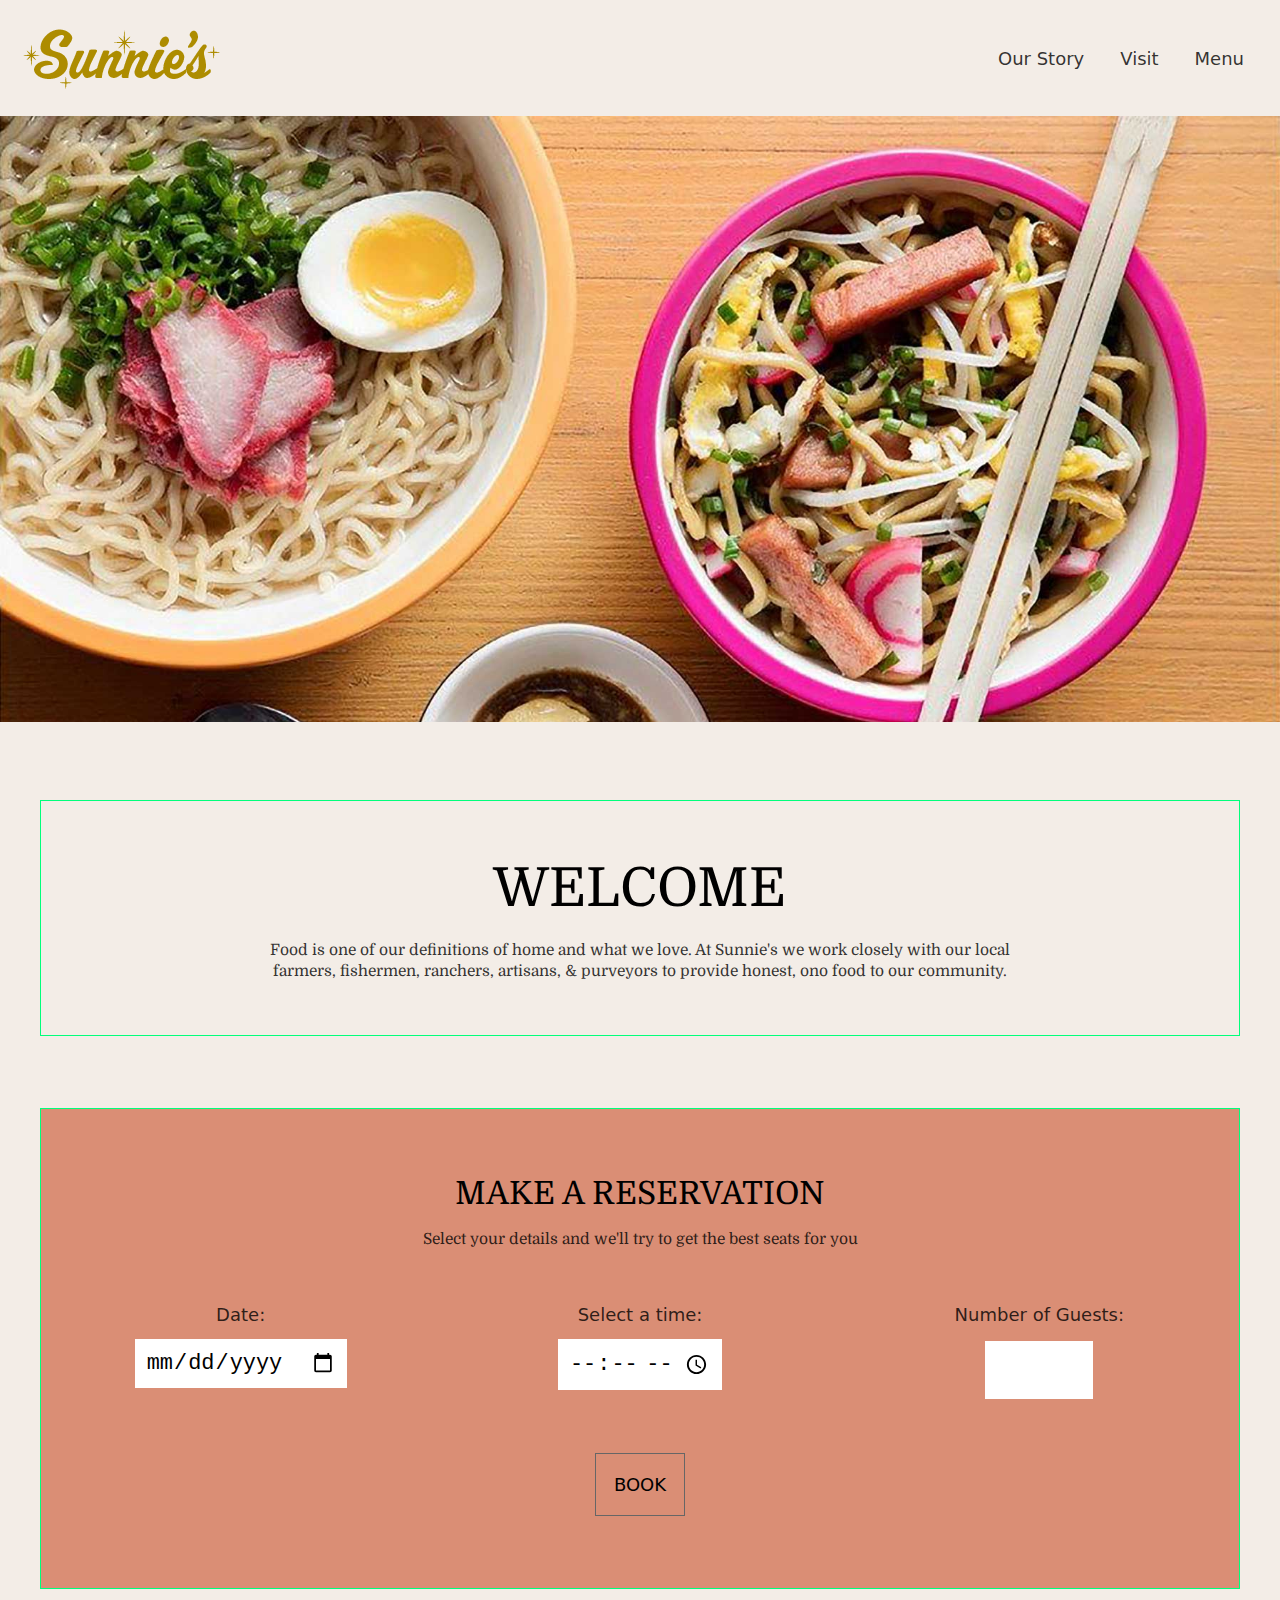
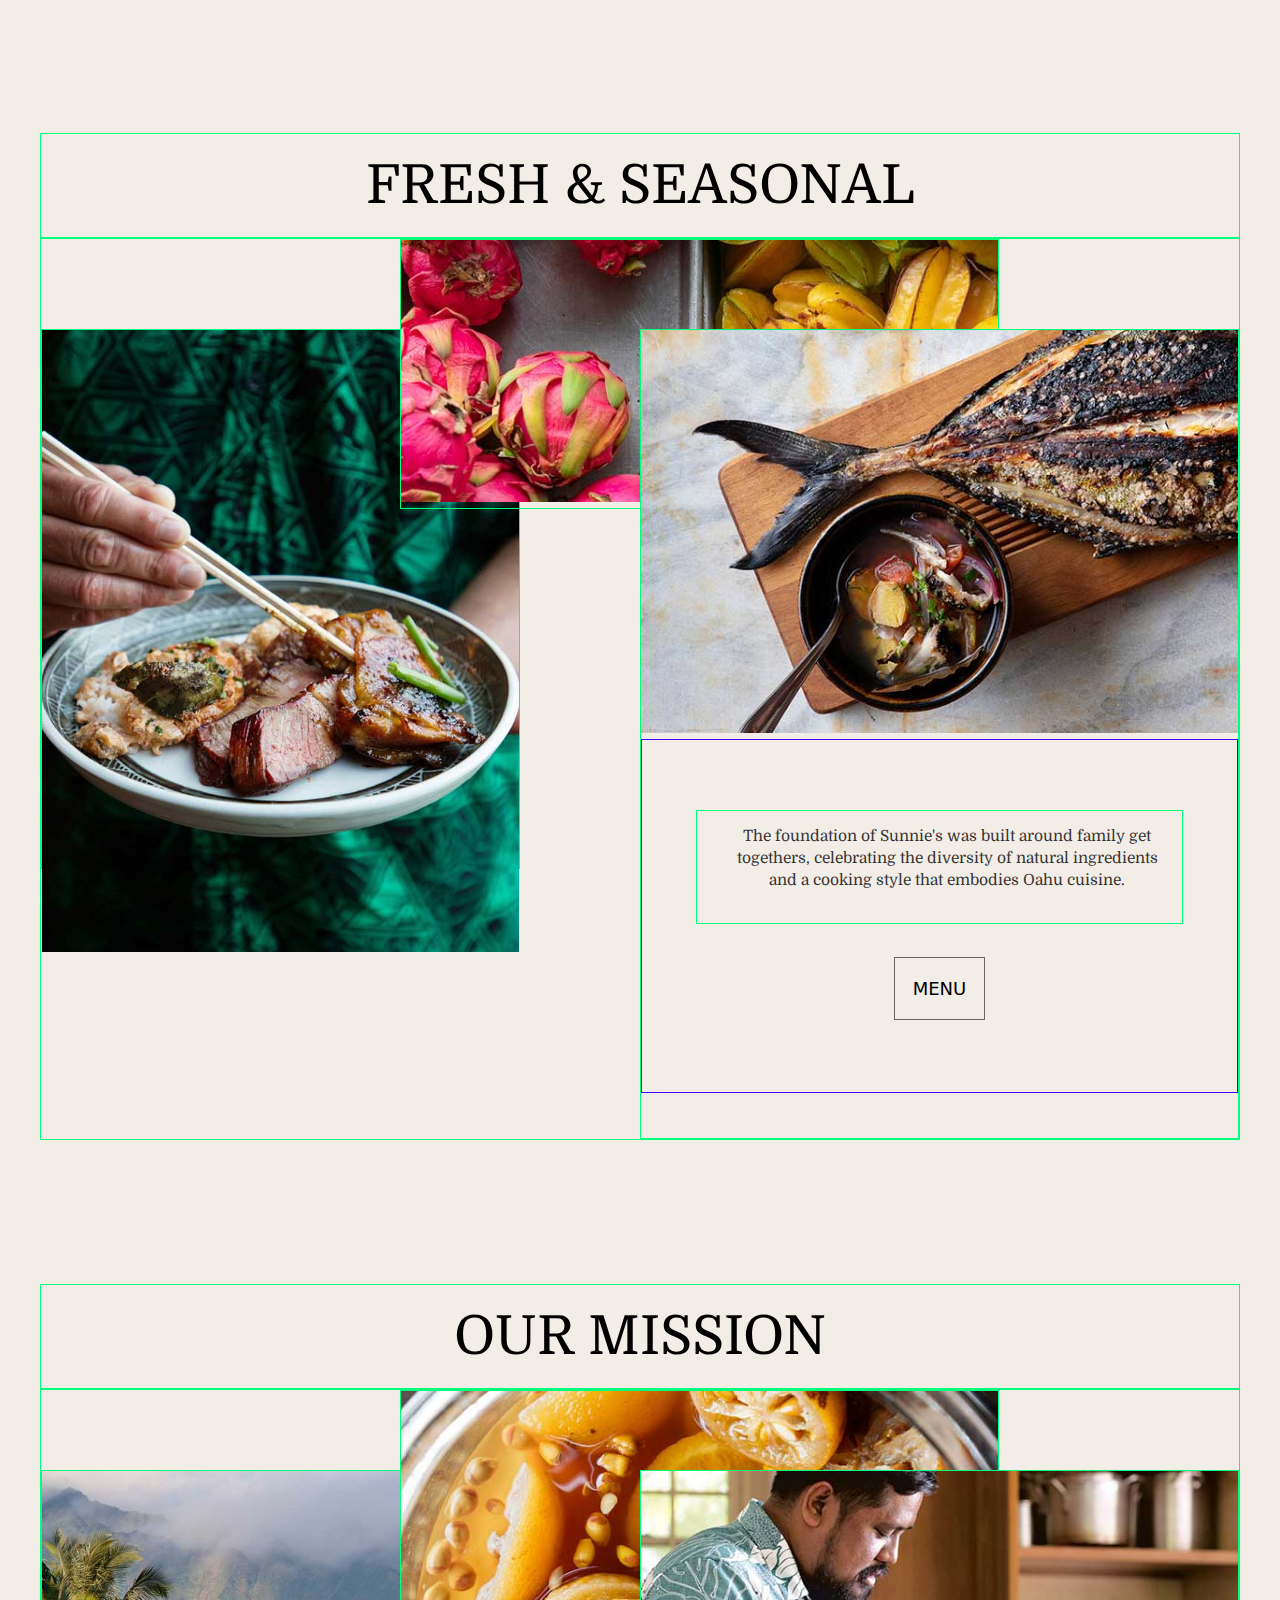
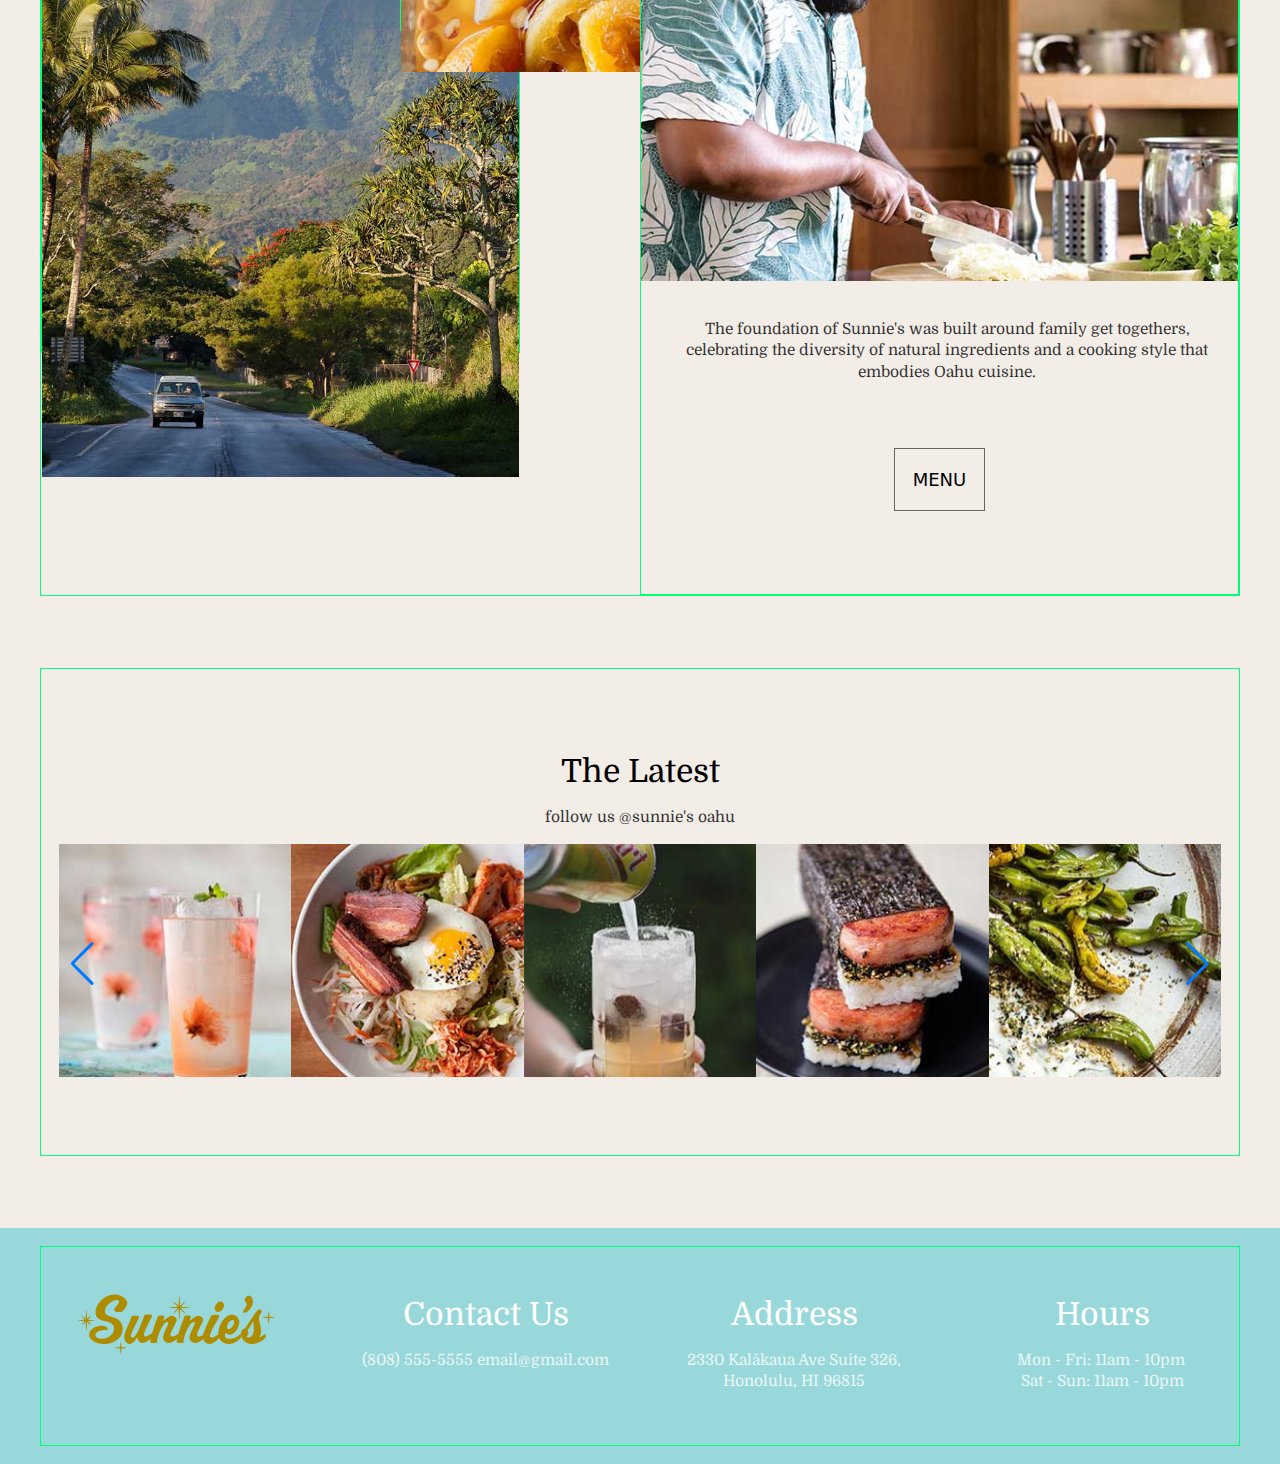
<file: index.html>
<!DOCTYPE html>
<html lang="en">

<head>
    <meta charset="UTF-8">
    <meta name="viewport" content="width=device-width, initial-scale=1.0">
    <title>Simple Base</title>

    <!-- GOOGLE FONT -->


    <link rel="preconnect" href="https://fonts.googleapis.com">
    <link rel="preconnect" href="https://fonts.gstatic.com" crossorigin>
    <link
        href="https://fonts.googleapis.com/css2?family=Domine:wght@400..700&family=Lato:ital,wght@0,100;0,300;0,400;0,700;0,900;1,100;1,300;1,400;1,700;1,900&display=swap"
        rel="stylesheet">

    <!-- MAIN CSS FILE -->
    <link rel="stylesheet" href="css/style.css">

    <!-- CSS LINK IN HEAD OF HTML (NOT IN BODY) -->
    <link rel="stylesheet" href="https://cdn.jsdelivr.net/npm/swiper@11/swiper-bundle.min.css">


</head>

<body>

    <header class="site-header on-top-of-herox">
        <div class="site-logo">
            <a href="index.html">
                <!-- <img src="img/placeholder-logo-500x500.png" alt="Site Base Logo" width="50" height="50"> -->
                <!-- <img src="img/placeholder-logo-500x500.svg" alt="Site Base Logo" width="50" height="50"> -->
                <img src="img/sunnies logo_cursive2.png">
            </a>
            <h1 class="hide-visually"><a href="index.html">Simple Base</a></h1>
        </div>
        <nav class="site-header-nav toggle-menux" data-menustate="closed">
            <button class="site-menu-button">
                <span class="hide-visually">Menu</span>
                <svg class="simple-navicon" width="24" height="21">
                    <rect class="simple-navicon-top" x="0" y="2" height="3" width="24"></rect>
                    <rect class="simple-navicon-middle" x="0" y="9" height="3" width="24"></rect>
                    <rect class="simple-navicon-bottom" x="0" y="16" height="3" width="24"></rect>
                </svg>
            </button>
            <ul class="site-menu">
                <li><a href="ourstory.html">Our Story</a></li>
                <li><a href="visit.html">Visit</a></li>
                <li><a href="menu.html">Menu</a></li>

            </ul>
        </nav>
    </header>






    <main class="site-main">

        <section class="hero">

            <img src="img/hero_v2_1800x850.jpg" alt="Hero">






        </section>

        <section class="intro">
            <div class="container">


                <div class="row">
                    <div class="two-thirds centered">
                        <h1>WELCOME</h1>
                        <p>Food is one of our definitions of home and what we love. At Sunnie's we work closely
                            with our local farmers, fishermen, ranchers, artisans, & purveyors to provide
                            honest, ono
                            food to our&nbsp;community.

                    </div>

                </div>
            </div>


            <section class="Res">

                <div class="container">


                    <div class="reservation-form">
                        <h2>MAKE A RESERVATION</h2>
                        <p>Select your details and we'll try to get the best seats for you</p>

                        <form>

                            <div class="row">
                                <div class="one-third">
                                    <label for="date">Date:</label>
                                    <input type="date" id="date" name="date">
                                </div>

                                <div class="one-third">
                                    <label for="appt">Select a time:</label>
                                    <input type="time" id="appt" name="appt">
                                </div>

                                <div class="one-third">
                                    <label for="quantity">Number of Guests:</label>
                                    <input type="number" id="quantity" name="quantity" min="1" max="10">
                                </div>
                            </div>

                            <a href="#" class="button">Book</a>
                            <!-- <input type="submit" value="book"> -->


                        </form>
                    </div>

                </div>


            </section>

            <section class="fresh">

                <div class="container">


                    <h1>FRESH & SEASONAL</h1>

                </div>

                <div class="container">


                    <div class="customgrid1">


                        <div class="img1">
                            <img src="img/IMG-1_GreenShirt.jpg">
                        </div>


                        <div class="img2">
                            <img src="img/IMG2_dragonfruit.jpg">


                        </div>

                        <div class="img3">
                            <img src="img/IMG3_fryfish.jpg">

                            <div class="blurb">
                                <p>The foundation of Sunnie's was built around family get togethers,
                                    celebrating the
                                    diversity of natural ingredients and a cooking style that embodies Oahu cuisine.</p>

                                <a href="#" class="button">Menu</a>
                            </div>




                        </div>










                    </div>


                </div>






            </section>



            <section class="mission">

                <div class="container">


                    <h1>OUR MISSION</h1>

                </div>

                <div class="container">


                    <div class="customgrid1">
                        <div class="img1">
                            <img src="img/car_driving_IMG1.jpg">
                        </div>


                        <div class="img2">
                            <img src="img/calamasi_IMG2.jpg">


                        </div>

                        <div class="img3">
                            <img src="img/chef_chopping_IMG3.jpg">
                            <p>The foundation of Sunnie's was built around family get togethers,
                                celebrating the
                                diversity of natural ingredients and a cooking style that embodies Oahu cuisine.</p>

                            <a href="#" class="button">Menu</a>



                        </div>
                    </div>


                </div>



                </div>


            </section>


            <!-- CSS LINK IN HEAD OF HTML (NOT IN BODY) -->
            <link rel="stylesheet" href="https://cdn.jsdelivr.net/npm/swiper@11/swiper-bundle.min.css">

            <div class="container">

                <section class="carousel">
                    <h2>The Latest</h2>
                    <p>follow us @sunnie's oahu</p>
                    <!-- CAROUSEL IN BODY -->
                    <!-- Slider main container -->
                    <div class="swiper">
                        <!-- Additional required wrapper -->
                        <div class="swiper-wrapper">
                            <!-- Slides -->
                            <div class="swiper-slide">
                                <img src="img/IMG1_carousel_drink.jpg" alt="placeholder">
                            </div>
                            <div class="swiper-slide">
                                <img src="img/IMG2_carousel.jpg" alt="placeholder">
                            </div>
                            <div class="swiper-slide">
                                <img src="img/IMG3_carousel.jpg" alt="placeholder">
                            </div>
                            <div class="swiper-slide">
                                <img src="img/IMG4_carousel.jpg" alt="placeholder">
                            </div>
                            <div class="swiper-slide">
                                <img src="img/IMG5_carousel_shiso.jpg" alt="placeholder">
                            </div>
                            <div class="swiper-slide">
                                <img src="img/IMG6_carousel_hand.jpg" alt="placeholder">
                            </div>
                            <!-- <div class="swiper-slide">
                                <img src="https://fpoimg.com/270x270?text=Preview" alt="placeholder">
                            </div> -->
                            <!-- <div class="swiper-slide">
                                <img src="https://fpoimg.com/270x270?text=Preview" alt="placeholder">
                            </div> -->
                            <!-- <div class="swiper-slide">
                                <img src="https://fpoimg.com/270x270?text=Preview" alt="placeholder">
                            </div> -->

                        </div>


                        <!-- If we need navigation buttons -->
                        <div class="swiper-button-prev"></div>
                        <div class="swiper-button-next"></div>

                    </div>
                </section>

                <!-- SWIPER JS IN BODY AT BOTTOM OF HTML -->
                <script src="https://cdn.jsdelivr.net/npm/swiper@11/swiper-bundle.min.js"></script>


            </div>





            <!-- <section id="section1">
                <div class="container">

                    <div class="row">
                        <div class="one-half observe-me .animate-from-left">
                            <img src="img/placeholder-2000x1500.jpg" alt="Placeholder Image">
                        </div>
                        <div class="one-half observe-me animate-from-right">
                            <h1>This is a Heading</h1>
                            <p>Lorem ipsum dolor, sit amet consectetur adipisicing elit. Numquam at illo soluta
                                ipsam
                                aperiam explicabo eos aliquid doloribus repudiandae totam. <a href="#">This is a
                                    link</a>
                            </p>
                            <a href="#" class="button">Default Button</a>
                            <a href="#" class="button">Default Button</a>
                        </div>
                    </div>

                </div>
            </section> -->






















    </main>

    <footer class="site-footer">

        <div class="container">

            <div class="row">

                <div class="one-fourth">
                    <img src="img/sunnies logo_cursive2.png">
                </div>


                <div class="one-fourth">
                    <h2>Contact Us</h2>
                    <p>(808) 555-5555
                        email@gmail.com</p>
                </div>

                <div class="one-fourth">
                    <h2>Address</h2>
                    <p>2330 Kalākaua Ave Suite 326,
                        Honolulu, HI 96815 </p>
                </div>

                <div class="one-fourth">
                    <h2>Hours</h2>
                    <p>Mon - Fri: 11am - 10pm ​<br> ​Sat - Sun: 11am - 10pm</p>
                </div>

            </div>

        </div>


    </footer>

    <!-- MAIN JS FILE -->
    <script src="js/script.js"></script>

</body>

</html>
</file>
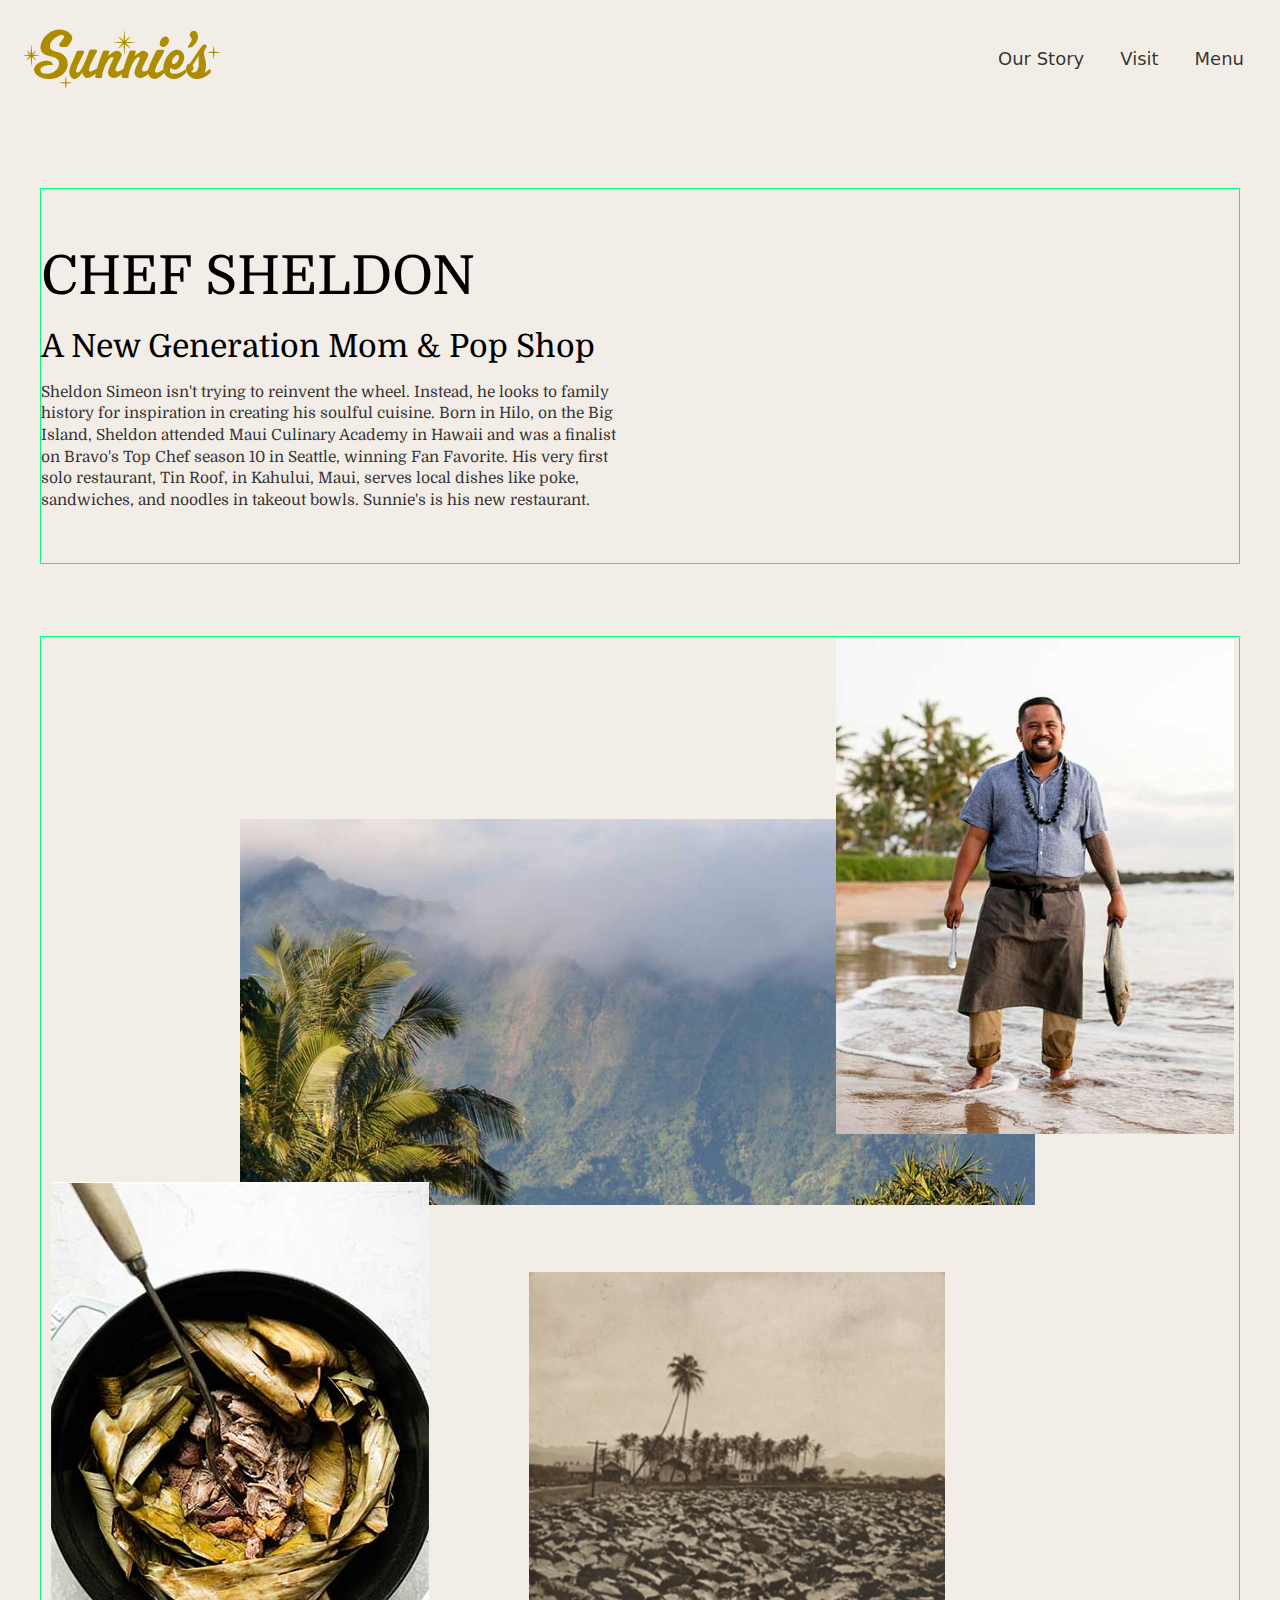
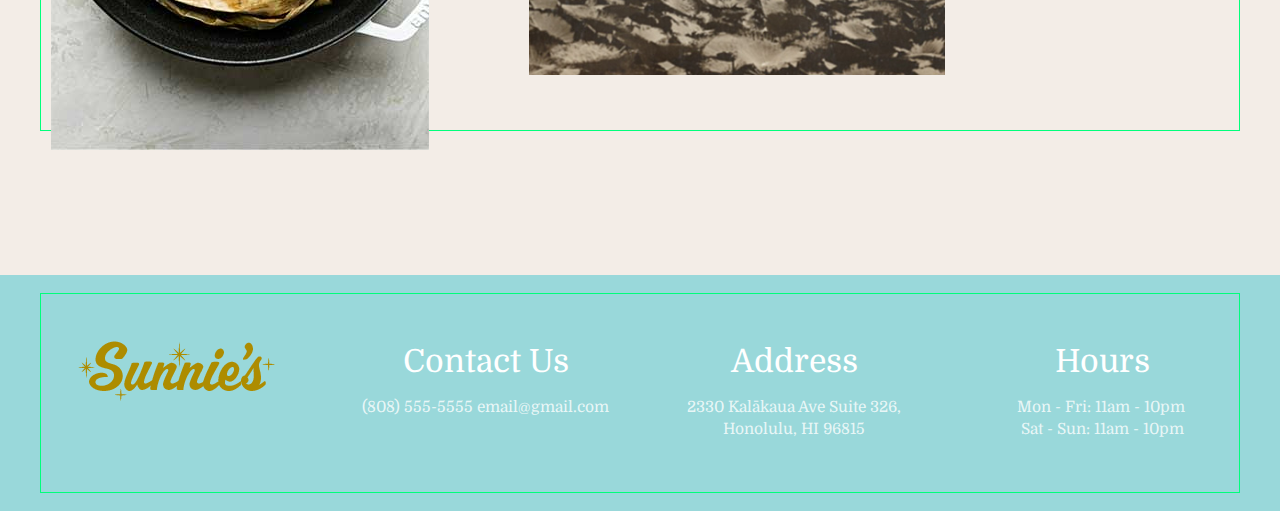
<file: ourstory.html>
<!DOCTYPE html>
<html lang="en">

<head>
    <meta charset="UTF-8">
    <meta name="viewport" content="width=device-width, initial-scale=1.0">
    <title>Simple Base</title>

    <!-- GOOGLE FONT -->


    <link rel="preconnect" href="https://fonts.googleapis.com">
    <link rel="preconnect" href="https://fonts.gstatic.com" crossorigin>
    <link
        href="https://fonts.googleapis.com/css2?family=Domine:wght@400..700&family=Lato:ital,wght@0,100;0,300;0,400;0,700;0,900;1,100;1,300;1,400;1,700;1,900&display=swap"
        rel="stylesheet">

    <!-- MAIN CSS FILE -->
    <link rel="stylesheet" href="css/style.css">

    <!-- CSS LINK IN HEAD OF HTML (NOT IN BODY) -->
    <link rel="stylesheet" href="https://cdn.jsdelivr.net/npm/swiper@11/swiper-bundle.min.css">


</head>

<body>

    <header class="site-header on-top-of-herox">
        <div class="site-logo">
            <a href="index.html">
                <!-- <img src="img/placeholder-logo-500x500.png" alt="Site Base Logo" width="50" height="50"> -->
                <!-- <img src="img/placeholder-logo-500x500.svg" alt="Site Base Logo" width="50" height="50"> -->
                <img src="img/sunnies logo_cursive2.png">
            </a>
            <h1 class="hide-visually"><a href="index.html">Simple Base</a></h1>
        </div>
        <nav class="site-header-nav toggle-menux" data-menustate="closed">
            <button class="site-menu-button">
                <span class="hide-visually">Menu</span>
                <svg class="simple-navicon" width="24" height="21">
                    <rect class="simple-navicon-top" x="0" y="2" height="3" width="24"></rect>
                    <rect class="simple-navicon-middle" x="0" y="9" height="3" width="24"></rect>
                    <rect class="simple-navicon-bottom" x="0" y="16" height="3" width="24"></rect>
                </svg>
            </button>
            <ul class="site-menu">
                <li><a href="ourstory.html">Our Story</a></li>
                <li><a href="visit.html">Visit</a></li>
                <li><a href="menu.html">Menu</a></li>

            </ul>
        </nav>
    </header>






    <main class="site-main">








        <section class="aboutchef">




            <div class="container">


                <div class="row">

                    <div class="one-half">
                        <div>
                            <h1>Chef Sheldon</h1>


                        </div>
                        <h2>A New Generation Mom & Pop Shop</h2>
                        <p>Sheldon Simeon isn't trying to reinvent the wheel. Instead, he looks to family history for
                            inspiration in creating his soulful cuisine. Born in Hilo, on the Big Island, Sheldon
                            attended Maui Culinary Academy in Hawaii and was a finalist on Bravo's Top Chef season 10 in
                            Seattle, winning Fan Favorite. His very first solo restaurant, Tin Roof, in Kahului, Maui,
                            serves local dishes like poke, sandwiches, and noodles in takeout bowls. Sunnie's is his new
                            restaurant.

                    </div>

                </div>
            </div>




            <section class="fresh">



                <div class="container">


                    <div class="customgrid2">


                        <div class="img1">
                            <img src="img/laulau_IMG1.jpg">
                        </div>


                        <div class="img2">
                            <img src="img/mountains_IMG2.jpg">

                        </div>

                        <div class="img3">
                            <img src="img/fishing_IMG3.jpg">

                        </div>



                        <div class="img4">
                            <img src="img/taro_IMG4.jpg">

                        </div>








                    </div>


                </div>






            </section>






            </div>



            </div>


        </section>










        <!-- <section id="section1">
                <div class="container">

                    <div class="row">
                        <div class="one-half observe-me .animate-from-left">
                            <img src="img/placeholder-2000x1500.jpg" alt="Placeholder Image">
                        </div>
                        <div class="one-half observe-me animate-from-right">
                            <h1>This is a Heading</h1>
                            <p>Lorem ipsum dolor, sit amet consectetur adipisicing elit. Numquam at illo soluta
                                ipsam
                                aperiam explicabo eos aliquid doloribus repudiandae totam. <a href="#">This is a
                                    link</a>
                            </p>
                            <a href="#" class="button">Default Button</a>
                            <a href="#" class="button">Default Button</a>
                        </div>
                    </div>

                </div>
            </section> -->









    </main>

    <footer class="site-footer">

        <div class="container">

            <div class="row">

                <div class="one-fourth">
                    <img src="img/sunnies logo_cursive2.png">
                </div>


                <div class="one-fourth">
                    <h2>Contact Us</h2>
                    <p>(808) 555-5555
                        email@gmail.com</p>
                </div>

                <div class="one-fourth">
                    <h2>Address</h2>
                    <p>2330 Kalākaua Ave Suite 326,
                        Honolulu, HI 96815 </p>
                </div>

                <div class="one-fourth">
                    <h2>Hours</h2>
                    <p>Mon - Fri: 11am - 10pm ​<br> ​Sat - Sun: 11am - 10pm</p>
                </div>

            </div>

        </div>


    </footer>

    <!-- MAIN JS FILE -->
    <script src="js/script.js"></script>

</body>

</html>
</file>
<file: css/style.css>
/* -----------------------------
--------------------------------
--------------------------------

CSS TABLE OF CONTENTS

# GLOBAL STYLES
    # GLOBAL VARIABLES
    # GLOBAL RESET
    # GLOBAL COLORS
    # GLOBAL TYPOGRAPHY
    # GLOBAL MEDIA
    # GLOBAL HELPERS

# LAYOUT
    # MEDIA QUERIES / BREAKPOINTS (RESPONSIVE TYPOGRAPHY)
    # CONTAINER
    # GRID

# SITE STRUCTURE
    # HEADER
        # LOGO
        # SITE NAV
            # TOGGLE MENU
        # SITE-HEADER-ON-TOP-OF-HERO
    # MAIN
        # SECTIONS
            # HERO
    # FOOTER

# UI COMPONENTS
    # BUTTONS

# ANIMATION
    # SMOOTH SCROLLING

# CUSTOM STYLING


--------------------------------
--------------------------------
-------------------------------- */

/* -------------- */
/* -- GLOBALS -- */
/* ------------- */

/* GLOBAL VARIABLES */

:root {

    /* DEFINE ALL COMMONLY USED COLORS HERE */
    --color-body-background: #F3EDE7;
    --color-text-body: rgb(0 0 0 / .8);
    --color-text-headings: rgb(0 0 0 / 1);

    --color-links-dark: rgb(102 102 102);
    --color-links-darker: rgb(0 0 0);
    --color-links-light: rgb(204 204 204);
    --color-links-lighter: rgb(255 255 255);

    --color-siteheader-background: transparent;
    --color-siteheader-links: var(--color-text-headings);

    --color-hero-background: transparent;
    --color-hero-text: rgb(255 255 255 / .8);
    --color-hero-headings: rgb(255 255 255 / 1);

    --color-sitefooter-background: rgb(153 216 218 / 1);
    --color-sitefooter-text: rgb(255 255 255 / .8);
    --color-sitefooter-headings: rgb(255 255 255 / 1);
    --color-sitefooter-links: rgb(255 255 255);

    /*  DEFINE ALL FONTS USED HERE */
    --font-body: system-ui, Helvetica, Arial, sans-serif;
    --font-headings: system-ui, Helvetica, Arial, sans-serif;

    /* SIZING UNITS */
    --container-width: 1200px;
    --unit-small: 1em;
    --unit-medium: 2em;
    --unit-large: 4em;


}

/* GLOBAL RESET */

/* CHANGE BOX-SIZING FOR ALL TO BORDER-BOX */
* {
    box-sizing: border-box;
}

/* REMOVE THE DEFAULT 8px MARGIN ON THE BODY */
body {
    margin: 0;
}

/* GLOBAL COLORS */
body {

    /* SET THE COLOR OF THE MAIN BODY BACKGROUND */
    background-color: var(--color-body-background);

    /* SET THE COLOR OF THE MAIN BODY TEXT */
    color: var(--color-text-body);

}

/* SET THE COLOR OF ALL HEADINGS H1-etc */
h1,
h2,
h3 {
    color: var(--color-text-headings);


}

h1 {
    text-align: center;
}

a {

    /* SET THE COLOR OF ALL TEXT LINKS */
    color: var(--color-links);

    /* SET THE COLOR OF ALL HOVER STATES ON TEXT LINKS */
    &:hover {
        color: var(--color-links-hover);
    }

}

/* GLOBAL TYPOGRAPHY */
body {

    /* SET THE FONT FOR ALL MAIN BODY TEXT */
    font-family: var(--font-body);

    /* SET THE LEADING (LINE-HEIGHT) FOR ALL BODY TEXT */
    line-height: 1.4;


}

/* SET THE FONT FAMILY AND MARGINS FOR ALL HEADINGS */
h1,
h2,
h3 {
    font-family: var(--font-headings);
    margin: .4em 0;
    font-family: "Domine", serif;
    font-optical-sizing: auto;
    font-weight: lighter;
    font-style: normal;

}

/* SET H1 FONT SIZE AND LEADING */
h1 {
    font-size: 3em;
    line-height: 1.1;
}

/* SET H2 FONT SIZE AND LEADING */
h2 {
    font-size: 32px;
    line-height: 1.2;
}

/* SET H3 FONT SIZE AND LEADING */
h3 {
    font-size: 1.5em;
    line-height: 1.3;
}

p {


    /* LIMIT THE WIDTH OF ALL PARAGRAPHS */
    /* max-width: 65ch; */

    /* NEW SCHOOL WIDOW SLAYER */
    /* text-wrap: pretty; */
    font-size: 15.5px;
    font-family: domine;

}

/* GLOBAL MEDIA */

/* MAKE ALL IMAGES SHRINK ON SMALL SCREENS */
img {
    max-width: 100%;
    height: auto;
}

/* GLOBAL HELPERS */

/* HIDE ELEMENTS VISUALLY BUT NOT FROM SCREEN READERS AND SEACH ENGINES */
.hide-visually {
    position: absolute;
    top: -9999px;
    left: -9999px;
}

@media (max-width: 767px) {
    .hide-visually-smallonly {
        position: absolute;
        top: -9999px;
        left: -9999px;
    }
}


/* ------------- */
/* -- LAYOUT -- */
/* ------------ */

/* RESPONSIVE TYPOGRAPHY VIA MEDIA QUERIES */

/* SMALL SCREENS (Mobile < 768px) */
body {
    /* SET THE DEFAULT FONT SIZE TO 14px */
    font-size: 87.5%;
}

/* MEDIUM SCREENS (Tablets < 1200px) */
@media (min-width: 768px) {
    body {
        /* SET THE MEDIUM SCREENS AND HIGHER FONT SIZE TO 16px */
        font-size: 100%;
    }
}

/* LARGE SCREENS (Laptops & Desktops > 1200px) */
@media (min-width: 1200px) {
    body {
        /* SET THE LARGE SCREENS AND HIGHER FONT SIZE TO 18px */
        font-size: 112.5%;
    }
}


/* CONTAINER */
.container {
    /* SET THE MAX WIDTH OF YOUR SITE (eg 1200px) */
    max-width: var(--container-width);

    /* CENTER THE CONTAINER HORIZONTALLY*/
    margin-left: auto;
    margin-right: auto;
    border: 1px solid rgb(0, 255, 123);

}

/* GRID */
.row {
    --gridgap: 2em;
}

.row>* {
    margin-top: var(--gridgap);
    margin-bottom: var(--gridgap);
}

@media (min-width: 768px) {
    .row {
        display: grid;
        grid-template-columns: repeat(12, 1fr);
        gap: var(--gridgap);
    }

    /* COMMONLY USED SEMANTIC COLUMN WIDTHS */
    .one-whole {
        grid-column: span 12
    }

    .one-half {
        grid-column: auto / span 6;
    }

    .one-third {
        grid-column: auto / span 4;

    }

    .two-thirds {
        grid-column: auto / span 8;
    }

    .one-fourth {
        grid-column: auto / span 3;
        text-align: center;
    }

    .three-fourths {
        grid-column: auto / span 9;
    }

    /* 12 COLUMN CLASSES */
    .col-1 {
        grid-column: auto / span 1;
    }

    .col-2 {
        grid-column: auto / span 2;
    }

    .col-3 {
        grid-column: auto / span 3;
    }

    .col-4 {
        grid-column: auto / span 4;
    }

    .col-5 {
        grid-column: auto / span 5;
    }

    .col-6 {
        grid-column: auto / span 6;
    }

    .col-7 {
        grid-column: auto / span 7;
    }

    .col-8 {
        grid-column: auto / span 8;
    }

    .col-9 {
        grid-column: auto / span 9;
    }

    .col-10 {
        grid-column: auto / span 10;
    }

    .col-11 {
        grid-column: auto / span 11;
    }

    .col-12 {
        grid-column: auto / span 12;
    }

    /* COMMONLY CENTERED COLUMNS */
    .one-half.centered {
        grid-column: 4 / span 6;
    }

    .one-third.centered {
        grid-column: 5 / span 4;
    }

    .two-thirds.centered {
        grid-column: 3 / span 8;
    }



    /* PUSHES */
    .push-1 {
        grid-column-start: 2;
    }

    .push-2 {
        grid-column-start: 3;
    }

    .push-3 {
        grid-column-start: 4;
    }

    .push-4 {
        grid-column-start: 5;
    }

    .push-5 {
        grid-column-start: 6;
    }

    .push-6 {
        grid-column-start: 7;
    }

    .push-7 {
        grid-column-start: 8;
    }

    .push-8 {
        grid-column-start: 9;
    }

    .push-9 {
        grid-column-start: 10;
    }

    .push-10 {
        grid-column-start: 11;
    }

    .push-11 {
        grid-column-start: 12;
    }

    /* SWAP (REVERSE) COLUMNS - WORKS ONLY w/ 2 CHILDREN  */
    .row.swapped>*:first-child {
        order: 2;
    }

    .row.swapped>*:last-child {
        order: 1;
    }

}

/* FOR DEMO PURPOSES */
.demo>* {
    background-color: #444;
    padding: 1em;
    text-align: center;
}


/* -------------------- */
/* -- SITE STRUCTURE -- */
/* -------------------- */

/* SITE HEADER */
.site-header {
    background-color: var(--color-siteheader-background);

    /* PUT ALL HEADER CHILDREN SIDE-BY-SIDE AND VERT CENTERED ON LARGE SCREENS */
    @media (min-width: 768px) {
        display: flex;
        justify-content: space-between;
        align-items: center;
    }

    /* ADD SOME GENERAL SPACING AROUND THE HEADER */
    padding: var(--unit-small);

    /* REMOVE LINK UNDERLINES IN HEADER */
    a {
        text-decoration: none;
    }

    /* SITE LOGO */
    .site-logo {

        /* PUT SITE LOGO CHILDREN SIDE-BY-SIDE AND CENTER */
        display: flex;
        align-items: center;
        justify-content: center;
        gap: 1em;

        /* PLACE LOGO CHILDREN SIDE-BY-SIDE AND CENTER */
        /*display: flex;
        align-items: center;
        justify-content: center;
        gap: 1em;*/



        /* REMOVE MARGINS AND RESIZE H1 INSIDE HEADER */
        h1 {
            font-size: 2em;
            margin: 0;
            text-wrap: nowrap;
        }











    }

    /* SITE-NAV */
    .site-header-nav {

        ul {
            /* REMOVE MARGINS & BULLETS FROM LIST */
            margin: 0;
            padding: 0;
            list-style: none;
            display: flex;
            justify-content: center;
            flex-wrap: wrap;

        }

        /* MAKE SITE NAV LINKS BIG LIKE BUTTONS */
        a {
            display: block;
            padding: 1em;
        }

    }

}

/* TOGGLE MENU */

/* HIDE MENU BUTTON IF NOT USING TOGGLE NAV */
.site-menu-button {
    display: none;
}

.toggle-menu {

    /* SET TOGGLE MENU COLORS */
    --color-togglemenu-text: yellow;
    --color-togglemenu-background: red;


    display: flex;
    flex-direction: row-reverse;
    align-items: center;

    /* SHOW MENU BUTTON IF USING TOGGLE NAV */
    .site-menu-button {
        display: block;
        background-color: transparent;
        border: 1px solid var(--color-siteheader-links);
        color: var(--color-siteheader-links);
        padding: .5em;
        position: relative;
        z-index: 100;
        transition: .4s all ease-out;

        /* RESET BUTTON FONT SIZE TO SAME AS SITE HEADER NAV */
        font-size: inherit;

        &:hover {
            cursor: pointer;
        }

        &:has(svg) {

            /* VERTICALLY ALIGN AND ADD GAP */
            display: flex;
            align-items: center;
            gap: calc(var(--unit-small) / 2);

            /* REMOVE BORDER */
            border: none;

            /* SET SVG COLOR */
            svg {
                fill: var(--color-siteheader-links);
            }

            /* ADD SUPPORT FOR NAVICON / HAMBURGER ICON */
            &:has(svg) {

                /* VERTICALLY ALIGN THE MENU TEXT W ICON */
                display: flex;
                align-content: center;
                gap: var(--unit-small);

                /* REMOVE BORDER */
                border: none;

                /* SET THE COLOR OF THE SVG TO MATCH */
                svg {
                    fill: var(--color-siteheader-links);
                }

            }


            /* ADD SUPPORT FOR SVG ANIMATION */
            svg>* {
                transition: .2s all ease-out;
                transform-origin: center;
            }

        }

    }

    .site-menu {
        position: fixed;
        top: 0;
        right: 0;
        z-index: 50;
        background-color: var(--color-togglemenu-background);
        width: 100%;
        min-height: 100svh;
        flex-direction: column;
        justify-content: center;
        align-items: center;
        font-size: 3vw;
        transition: .4s all ease-out;

        a {
            padding: 2vh 2vw;
            color: var(--color-togglemenu-text);
        }
    }

    &[data-menustate="open"] {

        /* CHANGE COLORS TO TOGGLE MENU COLORS WHEN OPEN */
        --color-siteheader-links: var(--color-togglemenu-text);

        /* SET MENU BUTTON TO FIXED WHEN MENU IS OPEN */
        .site-menu-button {
            position: fixed;
            z-index: 100;
        }













        /* SHOW THE SITE MENU WHEN OPEN */
        .site-menu {
            transform: translateX(0);
        }

        /* ANIMATE THE NAVICON / HAMBURGER ICON TO AN X */
        .site-menu-button svg {

            .simple-navicon-top {
                rotate: 45deg;
                translate: -21% 25%;
            }

            .simple-navicon-middle {
                opacity: 0;
            }

            .simple-navicon-bottom {
                transform: translate(-21%, -25%) rotate(-45deg);
            }
        }

    }

    &[data-menustate="closed"] {

        /* MOVE THE SIDE MENU TO THE RIGHT WHEN CLOSED */
        .site-menu {
            transform: translateX(100%);
        }
    }
}

/* IF TOGGLE MENU DISPLAY LOGO ON LEFT AND MENU ON RIGHT ON ALL SCREENS */
.site-header:has(.toggle-menu) {
    display: flex;
    justify-content: space-between;

    .site-logo {
        position: relative;
        z-index: 100;
    }

}


/* PLACE SITE HEADER ON TOP OF HERO ON LARGE SCREENS */
.site-header.on-top-of-hero {

    /* RENDER HEADER ON TOP OF HERO */
    position: absolute;
    width: 100%;

    /* SET SITE HEADER LINK COLOR ON LARGE SCREENS */
    --color-siteheader-links: var(--color-hero-headings);

    a {
        color: var(--color-siteheader-links);
    }

    /* ADD MORE SPACE ON TOP FOR THE ABSOLUTE HEADER */
    &+.site-main>.hero {
        padding-top: calc(4em + var(--unit-large));
    }

}


/* SITE MAIN */
.site-main {}

/* SECTIONS */
section {
    padding: var(--unit-large) var(--unit-small);
}

/* HERO SECTION */

.hero {
    background-color: var(--color-hero-background);
    color: var(--color-hero-text);

    padding: 0;

    img {
        width: 100%;

    }






}


/* CUSTOM STYLING */

/* INTRO */


.intro {
    text-align: center;

    p {
        text-wrap: pretty;
    }
}



/* RESERVATION FORM */



.reservation-form {
    padding: 3em 1em;
    background-color: rgb(218, 142, 117);

    p {
        text-align: center;

    }

    h2 {
        text-align: center;
    }

    label,
    input {
        display: block;

    }

    input {
        margin: .5em auto 0 auto;
        padding: .5em;
        font-size: 1.5em;
        border: none;
        background-color: wh;

    }



}


/* FRESH & SEASONAL */

.fresh {
    text-align: center;

}

.fresh p {
    margin-left: auto;
    margin-right: auto;
    padding: 1em 1em 2em 2em;
    border: 1px solid rgb(0, 255, 123);
    /* font-size: 20pt; */
    /* font-family: domine; */



}



.aboutchef {
    text-align: left;

    p {
        text-wrap: pretty;
        text-align: left;
    }

    h1 {
        text-align: left;
        text-transform: uppercase;



    }

}


.customgrid1 {
    /* background: pink; */

    display: grid;
    grid-template-columns: 30% 10% 10% 30% 20%;
    grid-template-rows: 10% 20% 20% 20% 30%;
    /* min-height: 100svh; */

    .img1 {
        /* background: rgb(105, 105, 105); */
        border: 1px solid rgb(0, 255, 123);
        grid-column: 1 / 3;
        grid-row: 2 / 5;
        z-index: 10;
    }

    .img2 {
        /* background: rgb(113, 113, 113); */
        border: 1px solid rgb(0, 255, 123);
        grid-column: 2 / 5;
        grid-row: 1 / 3;
        z-index: 20;
    }

    .img3 {
        /* background: rgb(127, 127, 127); */
        border: 1px solid rgb(0, 255, 123);
        grid-column: 4 / 6;
        grid-row: 2 / 6;
        z-index: 30;

    }


    .blurb {

        border: 1px solid rgb(72, 0, 255);
        /* grid-column: 4 / 6;
        grid-row: 4 / 5; */
        padding: 3em;


    }



}



.customgrid2 {
    /* background: pink; */
    display: grid;
    grid-template-columns: 16.6% 16.6% 16.6% 16.6% 16.6% 16.6%;
    grid-template-rows: 16.6% 16.6% 16.6% 16.6% 16.6% 16.6%;
    min-height: 70svh;

    .img1 {
        /* background: rgb(218, 216, 216); */
        /* border: 1px solid rgb(255, 0, 0); */
        grid-column: 1/ 3;
        grid-row: 4/ 7;
        z-index: 10;
    }

    .img2 {
        /* background: rgb(80, 80, 80); */
        /* border: 1px solid rgb(68, 0, 255); */
        grid-column: 2 / 6;
        grid-row: 2 / 5;
    }

    .img3 {
        /* background: rgb(91, 48, 48); */
        /* border: 1px solid rgb(0, 0, 0); */
        grid-column: 5 / 7;
        grid-row: 1 / 4;

    }


    .img4 {
        /* background: rgb(36, 144, 131); */
        /* border: 1px solid rgb(149, 102, 142); */
        grid-column: 3 / 6;
        grid-row: 4 / 7;
        padding: 5em 5em;

    }



}


/* MISSION */

.mission {
    text-align: center;

}


.mission p {
    margin-left: auto;
    margin-right: auto;
    padding: 1em 1em 2em 2em;
    /* font-size: 20pt; */
    /* font-family: domine; */


    ;
}




* SWIPER STYLING */ .swiper {

    /* MOVE LEFT ARROW LEFT  */
    .swiper-button-prev {
        background-color: white;
        padding: 50px 50px;
        border-radius: 0 100% 100% 0;
        scale: .5;
        transform-origin: center center;
        translate: -50% -25px;
        color: red;
    }

    .swiper-button-next {
        background-color: white;
        padding: 50px 50px;
        border-radius: 100% 0% 0% 100%;
        scale: .5;
        transform-origin: center center;
        translate: 50% -25px;

    }

}



/* FOR CODEPEN DEMO ONLY */
/* RESPONSIVE IMAGE SUPPORT */
img {
    max-width: 100%;
    height: auto;
}

* {
    box-sizing: border-box;
}

/* SITE FOOTER */
.site-footer {
    background-color: var(--color-sitefooter-background);
    color: var(--color-sitefooter-text);

    /* ADD SOME GENERAL PADDING AROUND THE FOOTER */
    padding: var(--unit-small);

    h1,
    h2,
    h3 {
        color: var(--color-sitefooter-headings);
    }

    a {
        color: var(--color-links-light);

        &:hover {
            color: var(--color-links-lighter);
        }
    }

    .site-footer-nav {
        ul {
            list-style: none;
            margin: 0;
            padding: 0;
        }
    }

}


/* ------------------- */
/* -- UI COMPONENTS -- */
/* ------------------- */

/* BUTTONS */

.button {
    /* SET THE BUTTON COLORS */
    border: 1px solid var(--color-links-dark);
    /* background-color: var(--color-links-dark); */
    color: rgb(0, 0, 0);

    /* ENABLE BOX MODEL STYLING */
    display: inline-block;
    padding: var(--unit-small);
    margin: var(--unit-small) 0;

    /* GET RID OF THE UNDERLINE */
    text-decoration: none;
    text-transform: uppercase;



    +.button {
        margin-left: var(--unit-small);
    }

    &:hover {
        color: #fff;
        background-color: var(--color-links-darker);
        border-color: var(--color-links-darker);
    }

    /* LIGHT BUTTON VARIANT */
    &.light {
        border-color: var(--color-links-light);
        background-color: var(--color-links-light);
        color: var(--color-links-darker);

        &:hover {
            border-color: var(--color-links-lighter);
            background-color: var(--color-links-lighter);
        }

    }

}

/* CENTERED CARDS */
.centered-card-group {

    display: flex;
    justify-content: center;
    gap: 1em;

    .centered-card {
        border: 1px solid #ccc;
        border-radius: 10px;
        padding: 1em;
    }

}









/* ------------------- */
/* -- ANIMATION -- */
/* ------------------- */

/* ENABLE NATIVE SMOOTH SCROLLING */
html {
    scroll-behavior: smooth;
}

/* ONSCROLL TRIGGERED ANIMATION */
.observe-me {
    opacity: 0;
    transition: all 1s ease-out .5s;

    &[data-viewstate="active"] {
        opacity: 1;
    }

}

.animate-from-left {
    translate: -20px 20px;

    &[data-viewstate="active"] {
        translate: 0 0;
    }
}

.animate-from-right {
    translate: 20px 20px;

    &[data-viewstate="active"] {
        translate: 0 0;
    }
}
</file>
